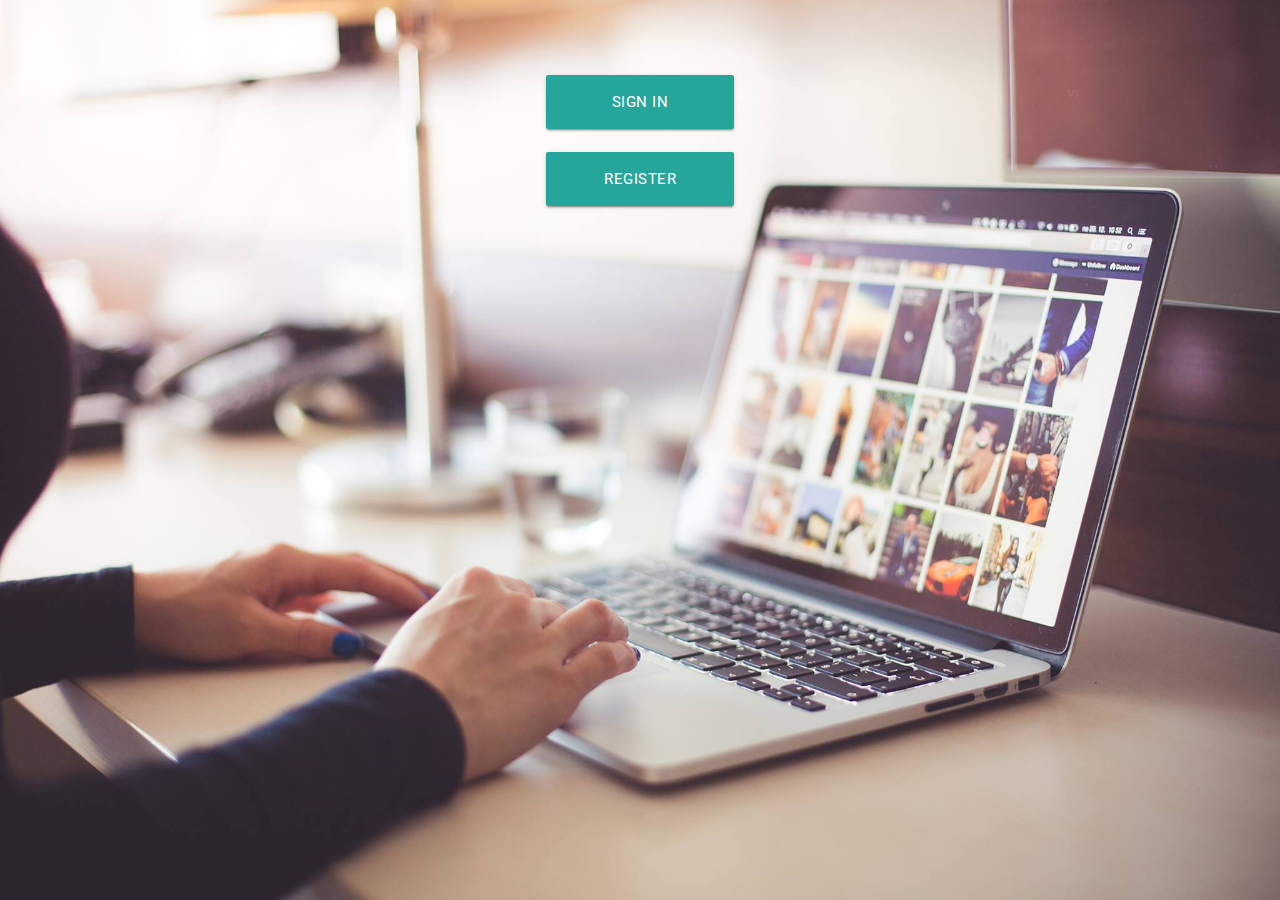
<file: index.html>
<!DOCTYPE html>
<html>

<head>
	<!--Import Google Icon Font-->
	<link href="http://fonts.googleapis.com/icon?family=Material+Icons" rel="stylesheet">
	<!--Import materialize.css-->
	<link href="css/materialize.css" media="screen,projection" rel="stylesheet" type="text/css">
	<!--Import main.css-->
	<link href="css/main.css" media="screen,projection" rel="stylesheet" type="text/css">
	<!--Let browser know website is optimized for mobile-->
	<meta content="width=device-width, initial-scale=1.0" name="viewport">
	<!--Characterset-->
	<meta charset="UTF-8">
	<title>
		Welcome | myExperience
	</title>
</head>

<body id="welcomePage" class="background-images">

	<div class="valign-wrapper start-valign">
		<div class="valign" style="width:100%;">
			<div class="container">
				<div class="row">
					<div class="col s12 m6 offset-m3 center-align">
						<a href="login.html" class="waves-effect waves-light btn-large btn-welcome-page">Sign in</a>
            <br>
            <br>
            <a href="register.html" class="waves-effect waves-light btn-large btn-welcome-page">Register</a>
					</div>
				</div>
			</div>
		</div>
	</div>


	<!--Import jQuery before materialize.js-->
	<script src="https://code.jquery.com/jquery-2.1.1.min.js" type="text/javascript"></script>
	<script src="js/materialize.js" type="text/javascript"></script>
	<script src="js/myjs/register.js" type="text/javascript"></script>

</body>

</html>
</file>
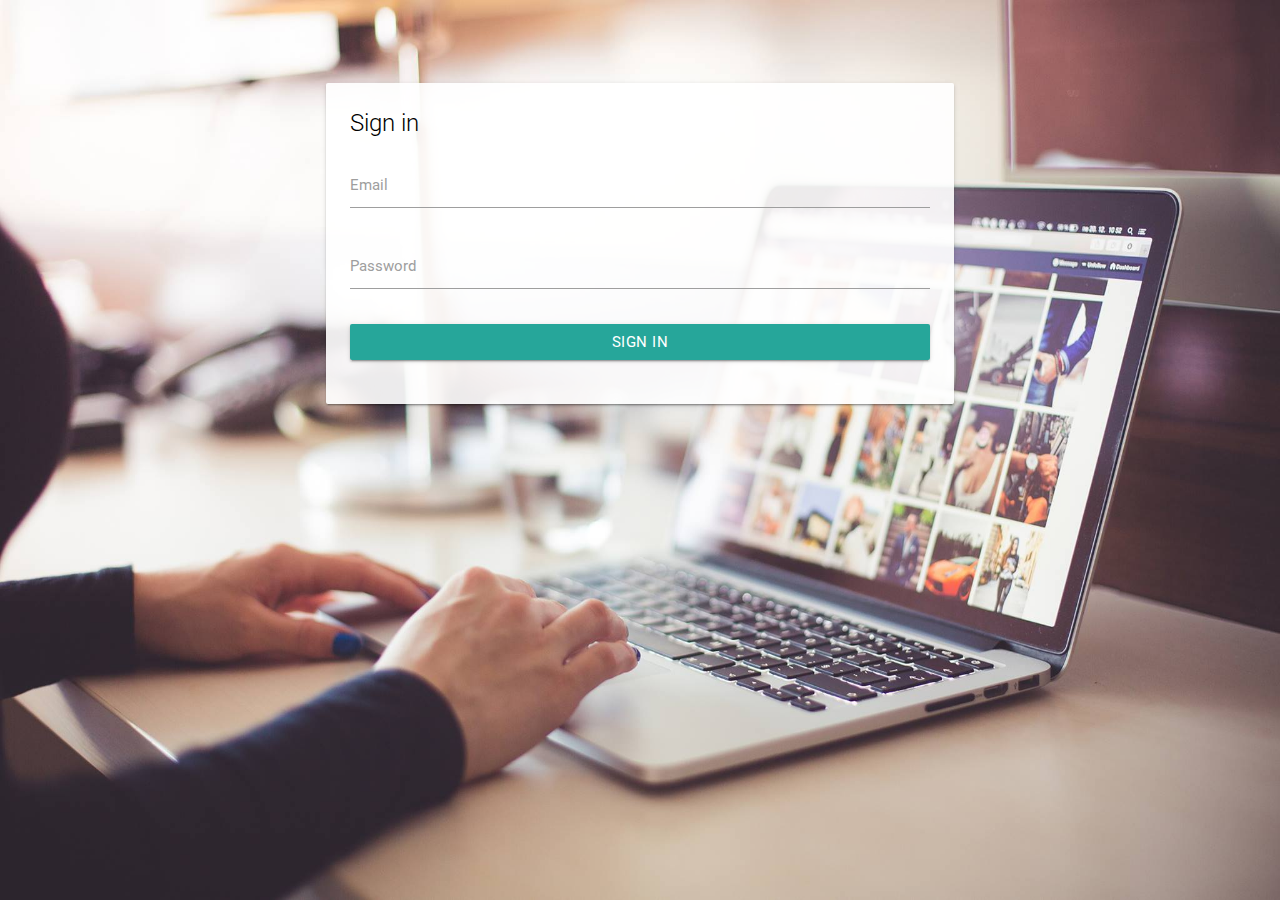
<file: login.html>
<!DOCTYPE html>
<html>

<head>
	<!--Import Google Icon Font-->
	<link href="http://fonts.googleapis.com/icon?family=Material+Icons" rel="stylesheet">
	<!--Import materialize.css-->
	<link href="css/materialize.css" media="screen,projection" rel="stylesheet" type="text/css">
	<!--Import main.css-->
	<link href="css/main.css" media="screen,projection" rel="stylesheet" type="text/css">
	<!--Let browser know website is optimized for mobile-->
	<meta content="width=device-width, initial-scale=1.0" name="viewport">
	<!--Characterset-->
	<meta charset="UTF-8">
	<title>
		Welcome | myExperience
	</title>
</head>

<body id="loginPage" class="background-images">

	<div class="valign-wrapper start-valign">
		<div class="valign" style="width:100%;">
			<div class="container">
				<div class="row">
					<div class="col s12 m6 offset-m3">
						<div class="card">
							<div class="card-content">
                <span class="card-title black-text">Sign in</span>
                <form action="php/login.php" method="post">
                  <div class="row">
                    <div class="input-field col s12">
                      <input type="email" name="email" class="validate" required="" aria-required="true">
                      <label for="email">Email</label>
                    </div>
                    <div class="input-field col s12">
                      <input type="password" name="password" class="validate" required="" aria-required="true">
                      <label for="password">Password</label>
                    </div>
                    <div class="input-field col s12">
                      <button class="btn waves-effect waves-light start-btn" type="submit" >Sign in</button>
                    </div>

                  </div>
                </form>
						</div>
					</div>
				</div>
			</div>
		</div>
	</div>


	<!--Import jQuery before materialize.js-->
	<script src="https://code.jquery.com/jquery-2.1.1.min.js" type="text/javascript"></script>
	<script src="js/materialize.js" type="text/javascript"></script>
	<script src="js/myjs/register.js" type="text/javascript"></script>

</body>

</html>
</file>
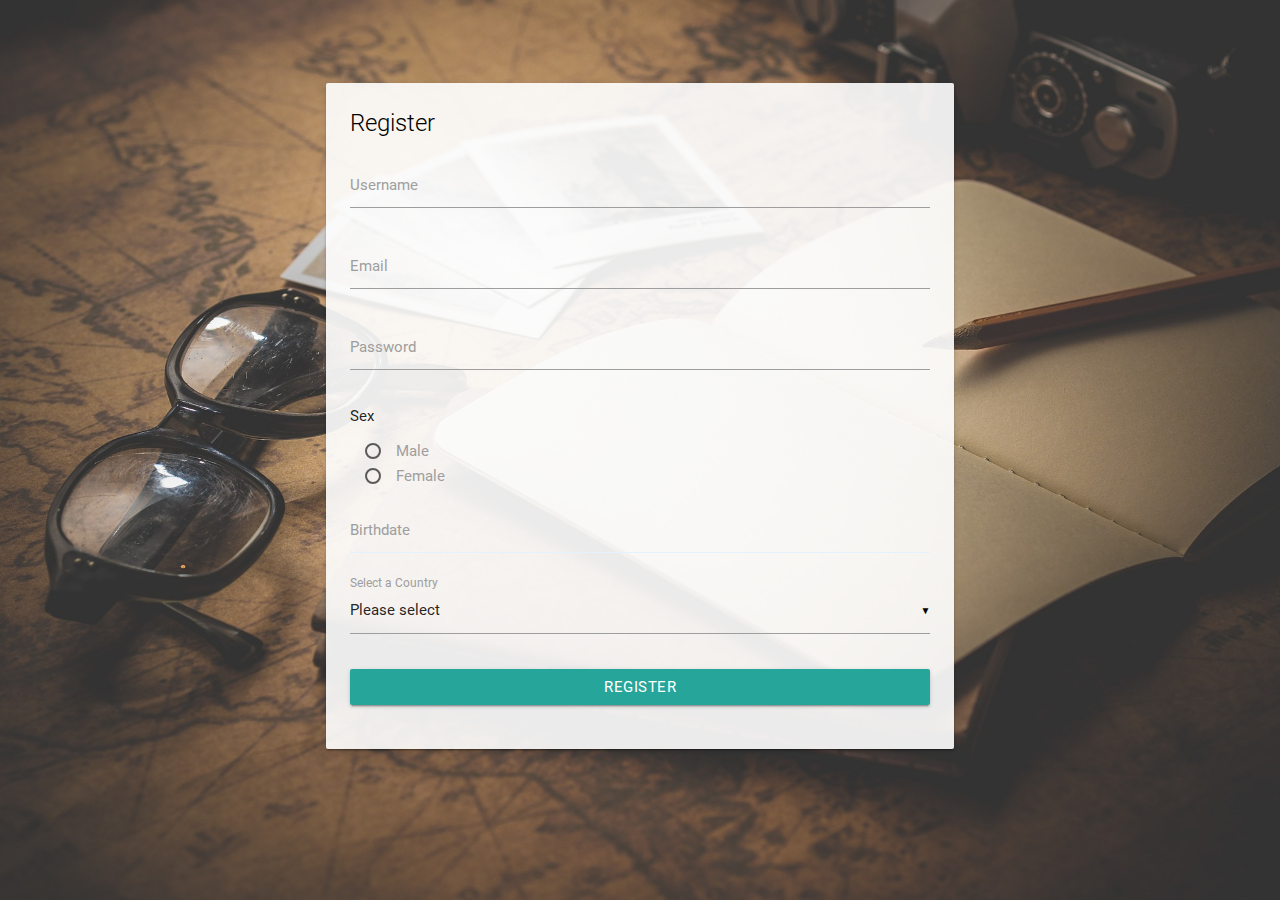
<file: register.html>
<!DOCTYPE html>
<html>

<head>
  <!--Import Google Icon Font-->
  <link href="http://fonts.googleapis.com/icon?family=Material+Icons" rel="stylesheet">
  <!--Import materialize.css-->
  <link href="css/materialize.css" media="screen,projection" rel="stylesheet" type="text/css">
  <!--Import main.css-->
  <link href="css/main.css" media="screen,projection" rel="stylesheet" type="text/css">
  <!--Let browser know website is optimized for mobile-->
  <meta content="width=device-width, initial-scale=1.0" name="viewport">
  <!--Characterset-->
  <meta charset="UTF-8">
  <title>
    Welcome | myExperience
  </title>
</head>

<body id="registerPage" class="background-images">

  <div class="valign-wrapper start-valign">
    <div class="valign" style="width:100%;">
      <div class="container">
        <div class="row">
          <div class="col s12 m6 offset-m3">
            <div class="card">
              <div class="card-content">
                <span class="card-title black-text">Register</span>
                <form action="php/register.php" method="post" id="registerForm">
                  <div class="row">
                    <div class="input-field col s12">
                      <input type="text" name="username" class="validate" required="" aria-required="true" data-validation="alphanumeric" data-content="Only Alphanumeric characters! (A-Z, 0-9)" >
                      <label for="username" class="active">Username</label>
                    </div>
                    <div class="input-field col s12">
                      <input type="email" name="email" class="validate" required="" aria-required="true">
                      <label for="email" class="active">Email</label>
                    </div>
                    <div class="input-field col s12">
                      <input type="password" name="password" class="validate" required="" aria-required="true">
                      <label for="password" class="active">Password</label>
                    </div>
                    <div class="input-field col s12">
                      Sex
                      <p>
                        <input class="with-gap" name="sex" value="m" type="radio" id="male" />
                        <label for="male">Male</label>
                      </p>
                      <p class="last-p-tag">
                        <input class="with-gap" name="sex" value="f" type="radio" id="female"/>
                        <label for="female">Female</label>
                      </p>
                    </div>
                    <div id="birthdateDiv" class="input-field col s12">
                      <label for="birthdate" class="active birthdate-picker-register">Birthdate</label>
                      <input name="birthdate" class="datepicker picker__input picker__input--active" readonly="" tabindex="-1" aria-haspopup="true" aria-expanded="true" aria-readonly="false" aria-owns="birthdate_root" type="text">
                    </div>
                    <div class="input-field col s12">
                      <select name="country">
                          <option value="">Please select</option>
                        	<option value="AF" >Afghanistan</option>
                        	<option value="AX">Åland Islands</option>
                        	<option value="AL">Albania</option>
                        	<option value="DZ">Algeria</option>
                        	<option value="AS">American Samoa</option>
                        	<option value="AD">Andorra</option>
                        	<option value="AO">Angola</option>
                        	<option value="AI">Anguilla</option>
                        	<option value="AQ">Antarctica</option>
                        	<option value="AG">Antigua and Barbuda</option>
                        	<option value="AR">Argentina</option>
                        	<option value="AM">Armenia</option>
                        	<option value="AW">Aruba</option>
                        	<option value="AU">Australia</option>
                        	<option value="AT">Austria</option>
                        	<option value="AZ">Azerbaijan</option>
                        	<option value="BS">Bahamas</option>
                        	<option value="BH">Bahrain</option>
                        	<option value="BD">Bangladesh</option>
                        	<option value="BB">Barbados</option>
                        	<option value="BY">Belarus</option>
                        	<option value="BE">Belgium</option>
                        	<option value="BZ">Belize</option>
                        	<option value="BJ">Benin</option>
                        	<option value="BM">Bermuda</option>
                        	<option value="BT">Bhutan</option>
                        	<option value="BO">Bolivia, Plurinational State of</option>
                        	<option value="BQ">Bonaire, Sint Eustatius and Saba</option>
                        	<option value="BA">Bosnia and Herzegovina</option>
                        	<option value="BW">Botswana</option>
                        	<option value="BV">Bouvet Island</option>
                        	<option value="BR">Brazil</option>
                        	<option value="IO">British Indian Ocean Territory</option>
                        	<option value="BN">Brunei Darussalam</option>
                        	<option value="BG">Bulgaria</option>
                        	<option value="BF">Burkina Faso</option>
                        	<option value="BI">Burundi</option>
                        	<option value="KH">Cambodia</option>
                        	<option value="CM">Cameroon</option>
                        	<option value="CA">Canada</option>
                        	<option value="CV">Cape Verde</option>
                        	<option value="KY">Cayman Islands</option>
                        	<option value="CF">Central African Republic</option>
                        	<option value="TD">Chad</option>
                        	<option value="CL">Chile</option>
                        	<option value="CN">China</option>
                        	<option value="CX">Christmas Island</option>
                        	<option value="CC">Cocos (Keeling) Islands</option>
                        	<option value="CO">Colombia</option>
                        	<option value="KM">Comoros</option>
                        	<option value="CG">Congo</option>
                        	<option value="CD">Congo, the Democratic Republic of the</option>
                        	<option value="CK">Cook Islands</option>
                        	<option value="CR">Costa Rica</option>
                        	<option value="CI">Côte d'Ivoire</option>
                        	<option value="HR">Croatia</option>
                        	<option value="CU">Cuba</option>
                        	<option value="CW">Curaçao</option>
                        	<option value="CY">Cyprus</option>
                        	<option value="CZ">Czech Republic</option>
                        	<option value="DK">Denmark</option>
                        	<option value="DJ">Djibouti</option>
                        	<option value="DM">Dominica</option>
                        	<option value="DO">Dominican Republic</option>
                        	<option value="EC">Ecuador</option>
                        	<option value="EG">Egypt</option>
                        	<option value="SV">El Salvador</option>
                        	<option value="GQ">Equatorial Guinea</option>
                        	<option value="ER">Eritrea</option>
                        	<option value="EE">Estonia</option>
                        	<option value="ET">Ethiopia</option>
                        	<option value="FK">Falkland Islands (Malvinas)</option>
                        	<option value="FO">Faroe Islands</option>
                        	<option value="FJ">Fiji</option>
                        	<option value="FI">Finland</option>
                        	<option value="FR">France</option>
                        	<option value="GF">French Guiana</option>
                        	<option value="PF">French Polynesia</option>
                        	<option value="TF">French Southern Territories</option>
                        	<option value="GA">Gabon</option>
                        	<option value="GM">Gambia</option>
                        	<option value="GE">Georgia</option>
                        	<option value="DE">Germany</option>
                        	<option value="GH">Ghana</option>
                        	<option value="GI">Gibraltar</option>
                        	<option value="GR">Greece</option>
                        	<option value="GL">Greenland</option>
                        	<option value="GD">Grenada</option>
                        	<option value="GP">Guadeloupe</option>
                        	<option value="GU">Guam</option>
                        	<option value="GT">Guatemala</option>
                        	<option value="GG">Guernsey</option>
                        	<option value="GN">Guinea</option>
                        	<option value="GW">Guinea-Bissau</option>
                        	<option value="GY">Guyana</option>
                        	<option value="HT">Haiti</option>
                        	<option value="HM">Heard Island and McDonald Islands</option>
                        	<option value="VA">Holy See (Vatican City State)</option>
                        	<option value="HN">Honduras</option>
                        	<option value="HK">Hong Kong</option>
                        	<option value="HU">Hungary</option>
                        	<option value="IS">Iceland</option>
                        	<option value="IN">India</option>
                        	<option value="ID">Indonesia</option>
                        	<option value="IR">Iran, Islamic Republic of</option>
                        	<option value="IQ">Iraq</option>
                        	<option value="IE">Ireland</option>
                        	<option value="IM">Isle of Man</option>
                        	<option value="IL">Israel</option>
                        	<option value="IT">Italy</option>
                        	<option value="JM">Jamaica</option>
                        	<option value="JP">Japan</option>
                        	<option value="JE">Jersey</option>
                        	<option value="JO">Jordan</option>
                        	<option value="KZ">Kazakhstan</option>
                        	<option value="KE">Kenya</option>
                        	<option value="KI">Kiribati</option>
                        	<option value="KP">Korea, Democratic People's Republic of</option>
                        	<option value="KR">Korea, Republic of</option>
                        	<option value="KW">Kuwait</option>
                        	<option value="KG">Kyrgyzstan</option>
                        	<option value="LA">Lao People's Democratic Republic</option>
                        	<option value="LV">Latvia</option>
                        	<option value="LB">Lebanon</option>
                        	<option value="LS">Lesotho</option>
                        	<option value="LR">Liberia</option>
                        	<option value="LY">Libya</option>
                        	<option value="LI">Liechtenstein</option>
                        	<option value="LT">Lithuania</option>
                        	<option value="LU">Luxembourg</option>
                        	<option value="MO">Macao</option>
                        	<option value="MK">Macedonia, the former Yugoslav Republic of</option>
                        	<option value="MG">Madagascar</option>
                        	<option value="MW">Malawi</option>
                        	<option value="MY">Malaysia</option>
                        	<option value="MV">Maldives</option>
                        	<option value="ML">Mali</option>
                        	<option value="MT">Malta</option>
                        	<option value="MH">Marshall Islands</option>
                        	<option value="MQ">Martinique</option>
                        	<option value="MR">Mauritania</option>
                        	<option value="MU">Mauritius</option>
                        	<option value="YT">Mayotte</option>
                        	<option value="MX">Mexico</option>
                        	<option value="FM">Micronesia, Federated States of</option>
                        	<option value="MD">Moldova, Republic of</option>
                        	<option value="MC">Monaco</option>
                        	<option value="MN">Mongolia</option>
                        	<option value="ME">Montenegro</option>
                        	<option value="MS">Montserrat</option>
                        	<option value="MA">Morocco</option>
                        	<option value="MZ">Mozambique</option>
                        	<option value="MM">Myanmar</option>
                        	<option value="NA">Namibia</option>
                        	<option value="NR">Nauru</option>
                        	<option value="NP">Nepal</option>
                        	<option value="NL">Netherlands</option>
                        	<option value="NC">New Caledonia</option>
                        	<option value="NZ">New Zealand</option>
                        	<option value="NI">Nicaragua</option>
                        	<option value="NE">Niger</option>
                        	<option value="NG">Nigeria</option>
                        	<option value="NU">Niue</option>
                        	<option value="NF">Norfolk Island</option>
                        	<option value="MP">Northern Mariana Islands</option>
                        	<option value="NO">Norway</option>
                        	<option value="OM">Oman</option>
                        	<option value="PK">Pakistan</option>
                        	<option value="PW">Palau</option>
                        	<option value="PS">Palestinian Territory, Occupied</option>
                        	<option value="PA">Panama</option>
                        	<option value="PG">Papua New Guinea</option>
                        	<option value="PY">Paraguay</option>
                        	<option value="PE">Peru</option>
                        	<option value="PH">Philippines</option>
                        	<option value="PN">Pitcairn</option>
                        	<option value="PL">Poland</option>
                        	<option value="PT">Portugal</option>
                        	<option value="PR">Puerto Rico</option>
                        	<option value="QA">Qatar</option>
                        	<option value="RE">Réunion</option>
                        	<option value="RO">Romania</option>
                        	<option value="RU">Russian Federation</option>
                        	<option value="RW">Rwanda</option>
                        	<option value="BL">Saint Barthélemy</option>
                        	<option value="SH">Saint Helena, Ascension and Tristan da Cunha</option>
                        	<option value="KN">Saint Kitts and Nevis</option>
                        	<option value="LC">Saint Lucia</option>
                        	<option value="MF">Saint Martin (French part)</option>
                        	<option value="PM">Saint Pierre and Miquelon</option>
                        	<option value="VC">Saint Vincent and the Grenadines</option>
                        	<option value="WS">Samoa</option>
                        	<option value="SM">San Marino</option>
                        	<option value="ST">Sao Tome and Principe</option>
                        	<option value="SA">Saudi Arabia</option>
                        	<option value="SN">Senegal</option>
                        	<option value="RS">Serbia</option>
                        	<option value="SC">Seychelles</option>
                        	<option value="SL">Sierra Leone</option>
                        	<option value="SG">Singapore</option>
                        	<option value="SX">Sint Maarten (Dutch part)</option>
                        	<option value="SK">Slovakia</option>
                        	<option value="SI">Slovenia</option>
                        	<option value="SB">Solomon Islands</option>
                        	<option value="SO">Somalia</option>
                        	<option value="ZA">South Africa</option>
                        	<option value="GS">South Georgia and the South Sandwich Islands</option>
                        	<option value="SS">South Sudan</option>
                        	<option value="ES">Spain</option>
                        	<option value="LK">Sri Lanka</option>
                        	<option value="SD">Sudan</option>
                        	<option value="SR">Suriname</option>
                        	<option value="SJ">Svalbard and Jan Mayen</option>
                        	<option value="SZ">Swaziland</option>
                        	<option value="SE">Sweden</option>
                        	<option value="CH">Switzerland</option>
                        	<option value="SY">Syrian Arab Republic</option>
                        	<option value="TW">Taiwan, Province of China</option>
                        	<option value="TJ">Tajikistan</option>
                        	<option value="TZ">Tanzania, United Republic of</option>
                        	<option value="TH">Thailand</option>
                        	<option value="TL">Timor-Leste</option>
                        	<option value="TG">Togo</option>
                        	<option value="TK">Tokelau</option>
                        	<option value="TO">Tonga</option>
                        	<option value="TT">Trinidad and Tobago</option>
                        	<option value="TN">Tunisia</option>
                        	<option value="TR">Turkey</option>
                        	<option value="TM">Turkmenistan</option>
                        	<option value="TC">Turks and Caicos Islands</option>
                        	<option value="TV">Tuvalu</option>
                        	<option value="UG">Uganda</option>
                        	<option value="UA">Ukraine</option>
                        	<option value="AE">United Arab Emirates</option>
                        	<option value="GB">United Kingdom</option>
                        	<option value="US">United States</option>
                        	<option value="UM">United States Minor Outlying Islands</option>
                        	<option value="UY">Uruguay</option>
                        	<option value="UZ">Uzbekistan</option>
                        	<option value="VU">Vanuatu</option>
                        	<option value="VE">Venezuela, Bolivarian Republic of</option>
                        	<option value="VN">Viet Nam</option>
                        	<option value="VG">Virgin Islands, British</option>
                        	<option value="VI">Virgin Islands, U.S.</option>
                        	<option value="WF">Wallis and Futuna</option>
                        	<option value="EH">Western Sahara</option>
                        	<option value="YE">Yemen</option>
                        	<option value="ZM">Zambia</option>
                        	<option value="ZW">Zimbabwe</option>
                        </select>
                      <label>Select a Country</label>
                    </div>
                    <div class="input-field col s12">
                      <button class="btn waves-effect waves-light start-btn" type="submit" name="action">Register</button>
                    </div>

                  </div>
                </form>
              </div>
            </div>
          </div>
        </div>
      </div>
    </div>
  </div>


  <!--Import jQuery before materialize.js-->
  <script src="https://code.jquery.com/jquery-2.1.1.min.js" type="text/javascript"></script>
  <script src="js/materialize.js" type="text/javascript"></script>
  <script src="js/myjs/datepicker.js" type="text/javascript"></script>



</body>

</html>
</file>
<file: css/main.css>
#registerPage{background-image:url("../backgroundimages/register.jpg")}#welcomePage{background-image:url("../backgroundimages/login.jpg")}#loginPage{background-image:url("../backgroundimages/login.jpg")}#categoryPage{background-image:url("../backgroundimages/category.jpg")}#itemsPage{background-image:url("../backgroundimages/category.jpg")}.background-images{background-repeat:no-repeat;background-size:100vw 100vh}body{overflow-x:hidden}.card{background-color:rgba(255,255,255,0.9)}.start-btn{width:100%}.start-valign{width:100vw;padding-top:5em;position:absolute}.btn-welcome-page{width:30%}.btn-welcome-page :nth-child(2){margin-top:10px}table{background-color:rgba(255,255,255,0.95);border-bottom-right-radius:5px}table thead{background-color:rgba(227,227,227,0.95)}table th{border-radius:0 !important}table tbody tr:last-child{border-bottom:none}table .btn{padding-top:0px;padding-right:1.5rem;padding-bottom:0px;padding-left:1.5rem}.add-btn{width:100%;border-radius:0;box-shadow:none}.datepicker{cursor:pointer}th::first-letter{text-transform:capitalize}.last-p-tag{padding-bottom:1em}.category-modal{width:20% !important;min-width:300px}.item-modal h4{text-align:center}.item-modal label::first-letter{text-transform:capitalize}.top-table{width:50%}.top-table:first-child{border-top-left-radius:5px}.top-table:last-child{border-top-right-radius:5px}.top-table .right{width:50%;float:right}.container{max-width:none;width:100%}.aligned-btn{margin-top:1em;padding:0 1rem}
</file>
